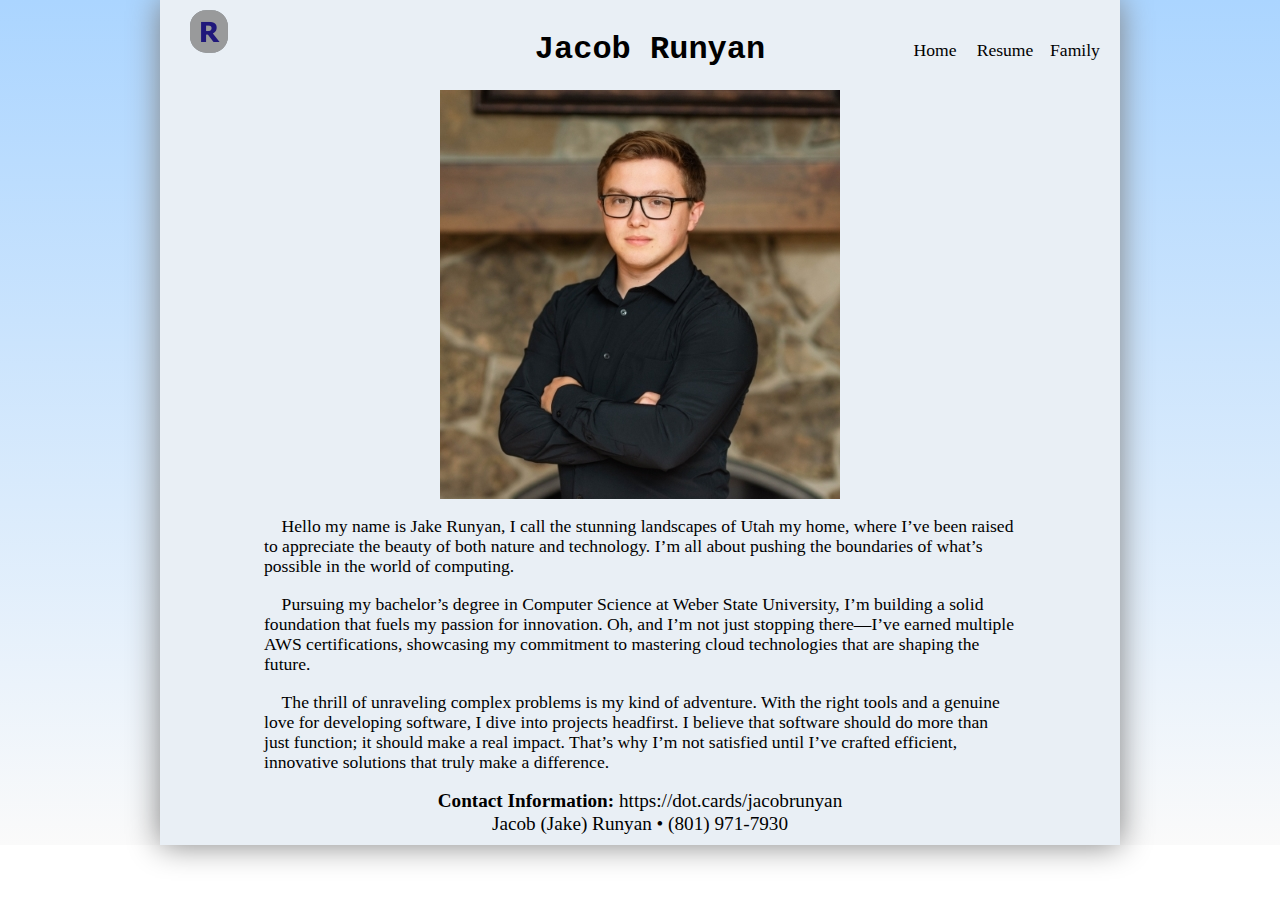
<file: index.html>
<!DOCTYPE html>
<html lang="en">
    <head>
        <!-- 
            RunPy Website
            Author: Jacob Runyan
            
        -->
        <meta charset="utf-8" />
        <title>Jacob Runyan</title>
        <link href="styles/layout.css" rel="stylesheet" />
        <link href="styles/homeStyles.css" rel="stylesheet" />
    </head>

    <body>
        <header>
            <div class="row">
                <div class="column" id="img"><img src="images/R.png" alt="logo" usemap="#header" /></div>
                <div class="column" id="spacer"><p></p></div>
                <div class="column" id="name"><h1>Jacob Runyan</h1></div>
                
                <div class="column" id="nav"><a href="family.html">Family</a></div>
                <div class="column" id="nav"><a href="resume.html">Resume</a></div>
                <div class="column" id="nav"><a href="index.html">Home</a></div>
            </div>
        </header>
        <map name="header">
            <area shape="rect" coords="0, 0, 38, 43" href="index.html" alt="Home page" />
        </map>

        <div class="main">
            <img src="images/Bio.jpg" alt="Bio Picture" />
            <article>
                <p>&emsp;Hello my name is Jake Runyan, I call the stunning landscapes of Utah my home, where I’ve been raised to appreciate the beauty of both nature 
                    and technology. I’m all about pushing the boundaries of what’s possible in the world of computing.</p>
                <p>&emsp;Pursuing my bachelor’s degree in Computer Science at Weber State University, I’m building a solid foundation that 
                    fuels my passion for innovation. Oh, and I’m not just stopping there—I’ve earned multiple AWS certifications, 
                    showcasing my commitment to mastering cloud technologies that are shaping the future.</p>
                <p>&emsp;The thrill of unraveling complex problems is my kind of adventure. With the right tools and a genuine love for 
                    developing software, I dive into projects headfirst. I believe that software should do more than just function; 
                    it should make a real impact. That’s why I’m not satisfied until I’ve crafted efficient, innovative solutions 
                    that truly make a difference.</p>
            </article>
        </div>

        <footer>
            <strong>Contact Information:</strong> <a href="https://dot.cards/jacobrunyan">https://dot.cards/jacobrunyan</a><br>
                Jacob (Jake) Runyan &bull; (801) 971-7930
        </footer>
    </body>
</html>
</file>
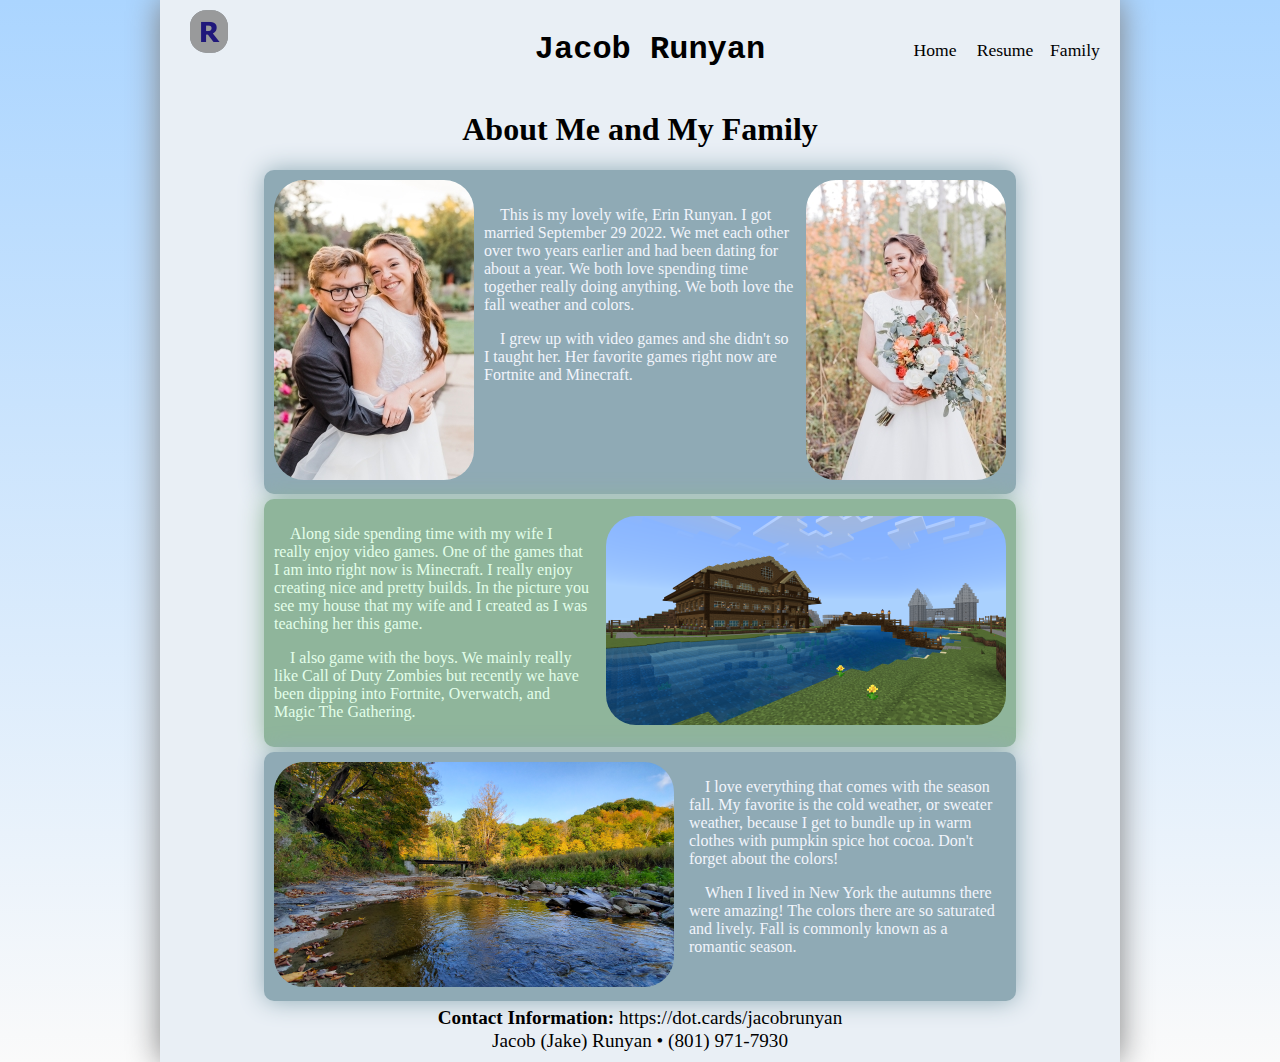
<file: family.html>
<!DOCTYPE html>
<html lang="en">
    <head>
        <!-- 
            RunPy Website
            Author: Jacob Runyan
            
        -->
        <meta charset="utf-8" />
        <title>Jacob Runyan</title>
        <link href="styles/layout.css" rel="stylesheet" />
        <link href="styles/famStyles.css" rel="stylesheet" />
    </head>

    <body>
        <header>
            <div class="row">
                <div class="column" id="img"><img src="images/R.png" alt="logo" usemap="#header" /></div>
                <div class="column" id="spacer"><p></p></div>
                <div class="column" id="name"><h1>Jacob Runyan</h1></div>
                
                <div class="column" id="nav"><a href="family.html">Family</a></div>
                <div class="column" id="nav"><a href="resume.html">Resume</a></div>
                <div class="column" id="nav"><a href="index.html">Home</a></div>
            </div>
        </header>
        <map name="header">
            <area shape="rect" coords="0, 0, 38, 43" href="index.html" alt="Home page" />
        </map>

        <div class="main">
            <h1>About Me and My Family</h1>
            <figure class="centerP">
                <div id="img">
                    <img src="images/ErinPic.jpg" />
                </div>
                
                <div id="p">
                    <p>&emsp;This is my lovely wife, Erin Runyan. I got married September 29 2022. 
                        We met each other over two years earlier and had been dating for about a year. 
                        We both love spending time together really doing anything. We both love the fall 
                        weather and colors.</p>
                    
                    <p>&emsp;I grew up with video games and she didn't so I taught her. Her favorite games right 
                        now are Fortnite and Minecraft.</p>
                </div>

                <div id="img">
                    <img src="images/ErinPic2.jpg" />
                </div>
            </figure>

            <figure class="leftP">
                <div id="p">
                    <p>&emsp;Along side spending time with my wife I really enjoy video games. 
                        One of the games that I am into right now is Minecraft. I really enjoy 
                        creating nice and pretty builds. In the picture you see my house that 
                        my wife and I created as I was teaching her this game.</p>
                    <p>&emsp;I also game with the boys. We mainly really like Call of Duty Zombies 
                        but recently we have been dipping into Fortnite, Overwatch, and Magic The 
                        Gathering.</p>
                </div>

                <div id="img">
                    <img src="images/MinecraftWorld.png" />
                </div>
            </figure>

            <figure class="rightP">
                <div id="img">
                    <img src="images/FallPic.png" />
                </div>
                
                <div id="p">
                    <p>&emsp;I love everything that comes with the season fall. My favorite is the cold weather, 
                        or sweater weather, because I get to bundle up in warm clothes with pumpkin spice hot cocoa. 
                        Don't forget about the colors!</p>
                    <p>&emsp;When I lived in New York the autumns there were amazing! 
                        The colors there are so saturated and lively. Fall is commonly known as a romantic season.</p>
                </div>
            </figure>
        </div>

        <footer>
            <strong>Contact Information:</strong> <a href="https://dot.cards/jacobrunyan">https://dot.cards/jacobrunyan</a><br>
                Jacob (Jake) Runyan &bull; (801) 971-7930
        </footer>
    </body>
</html>
</file>
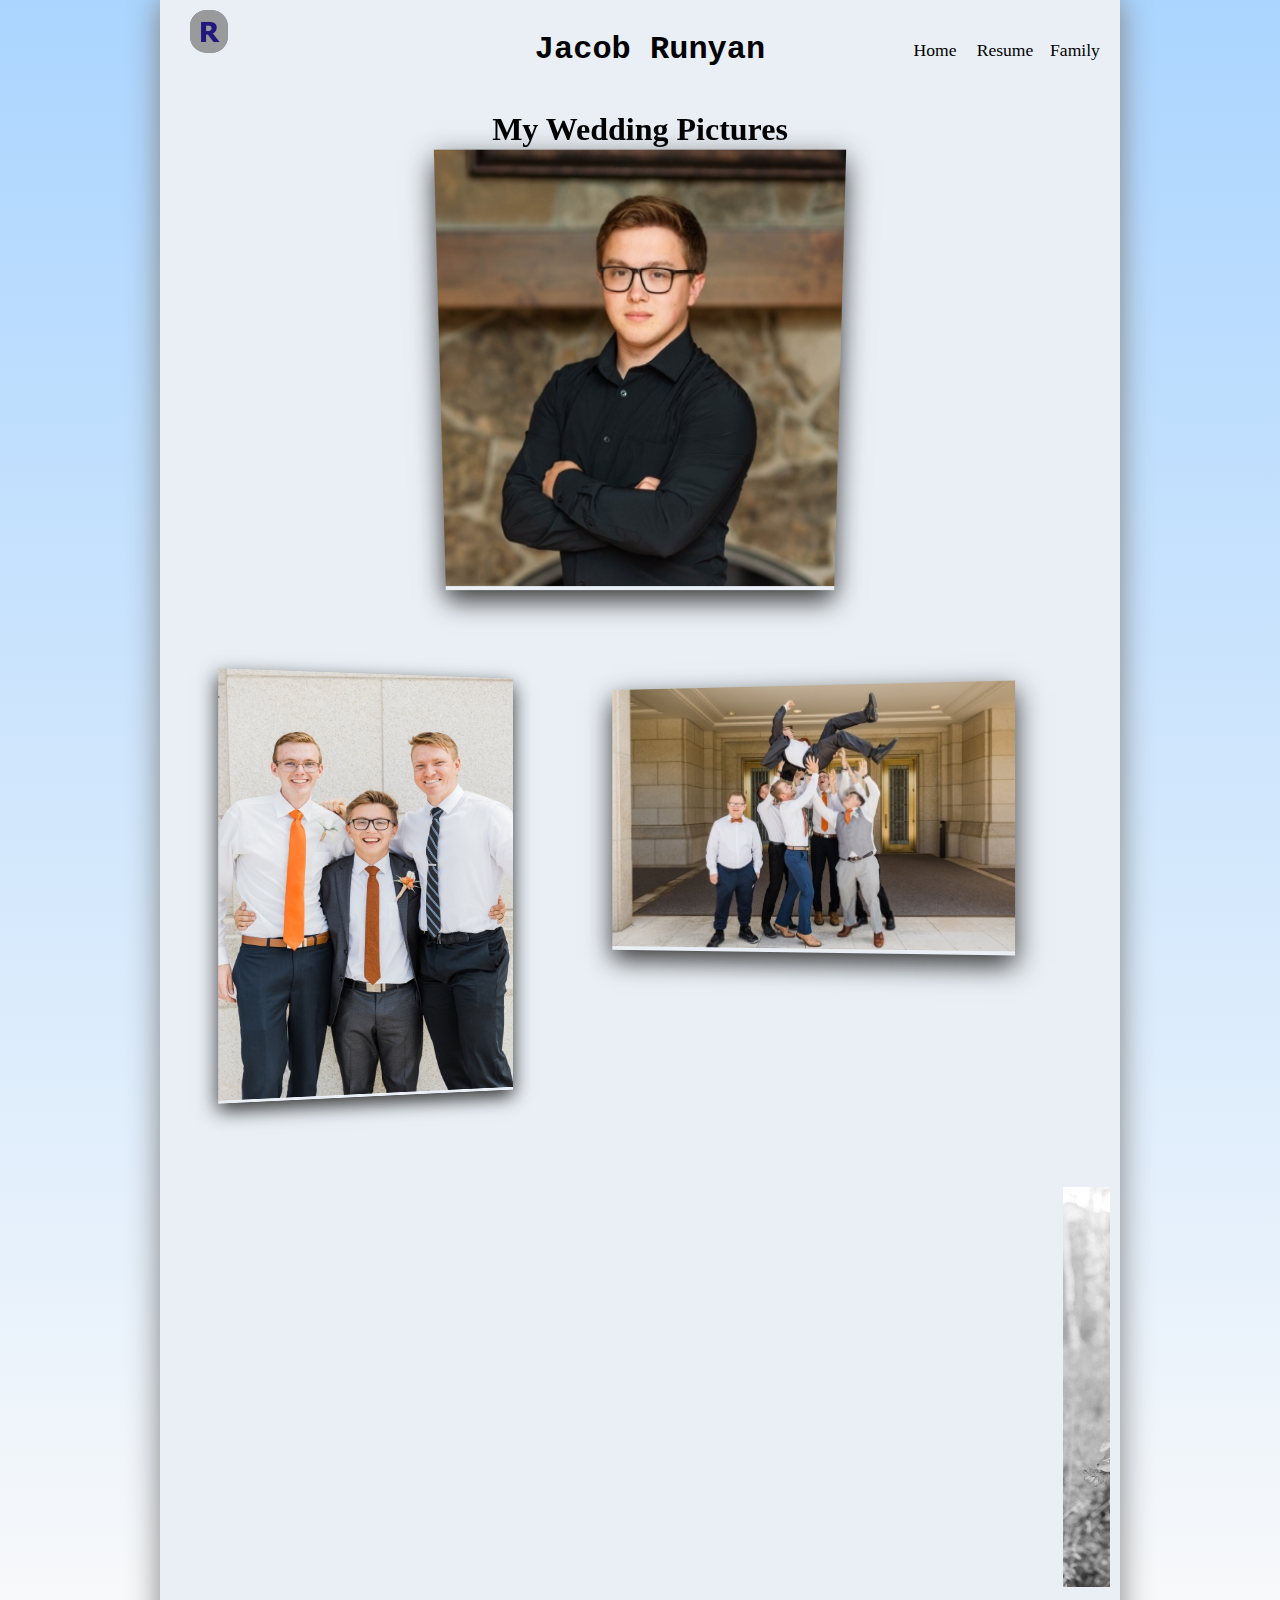
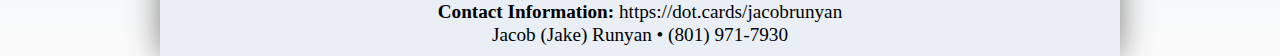
<file: pictures.html>
<!DOCTYPE html>
<html lang="en">
    <head>
        <!-- 
            RunPy Website
            Author: Jacob Runyan
            
        -->
        <meta charset="utf-8" />
        <title>Jacob Runyan</title>
        <link href="styles/layout.css" rel="stylesheet" />
        <link href="styles/proStyles.css" rel="stylesheet" />
    </head>

    <body>
        <header>
            <div class="row">
                <div class="column" id="img"><img src="images/R.png" alt="logo" usemap="#header" /></div>
                <div class="column" id="spacer"><p></p></div>
                <div class="column" id="name"><h1>Jacob Runyan</h1></div>
                
                <div class="column" id="nav"><a href="family.html">Family</a></div>
                <div class="column" id="nav"><a href="resume.html">Resume</a></div>
                <div class="column" id="nav"><a href="index.html">Home</a></div>
            </div>
        </header>
        <map name="header">
            <area shape="rect" coords="0, 0, 38, 43" href="index.html" alt="Home page" />
        </map>

        <div class="main">
            <h1>My Wedding Pictures</h1>
            <figure id="fig1">
                <img src="images/Bio.jpg" />
            </figure>

            <figure id="fig2">
                <img src="images/TwinTowers.jpg" />
            </figure>

            <figure id="fig3">
                <img src="images/Boys.jpg" />
            </figure>
            
            <marquee direction="left">
                <img src="images/ErinPic3.jpg" />
                <img src="images/Cake.jpg" />
                <img src="images/ErinPic4.jpg" />
                <img src="images/Adam.jpg" />
                <img src="images/ErinPic5.jpg" />
                <img src="images/ErinPic6.jpg" />
            </marquee>
        </div>

        <footer>
            <strong>Contact Information:</strong> <a href="https://dot.cards/jacobrunyan">https://dot.cards/jacobrunyan</a><br>
                Jacob (Jake) Runyan &bull; (801) 971-7930
        </footer>
    </body>
</html>
</file>
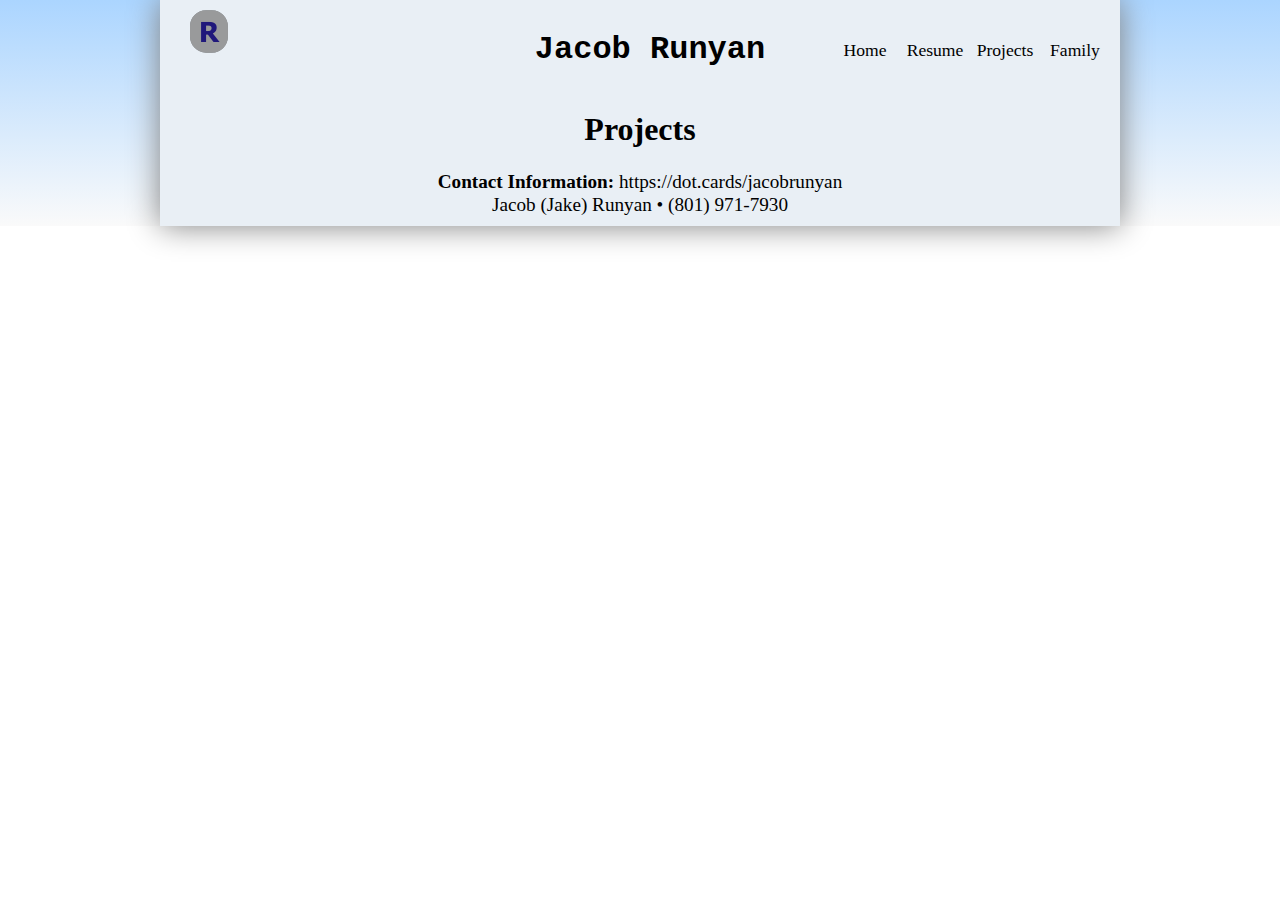
<file: projects.html>
<!DOCTYPE html>
<html lang="en">
    <head>
        <!-- 
            RunPy Website
            Author: Jacob Runyan
            
        -->
        <meta charset="utf-8" />
        <title>Jacob Runyan</title>
        <link href="styles/layout.css" rel="stylesheet" />
        <link href="styles/proStyles.css" rel="stylesheet" />
    </head>

    <body>
        <header>
            <div class="row">
                <div class="column" id="img"><img src="images/R.png" alt="logo" usemap="#header" /></div>
                <div class="column" id="spacer"><p></p></div>
                <div class="column" id="name"><h1>Jacob Runyan</h1></div>
                
                <div class="column" id="nav"><a href="family.html">Family</a></div>
                <div class="column" id="nav"><a href="projects.html">Projects</a></div>
                <div class="column" id="nav"><a href="resume.html">Resume</a></div>
                <div class="column" id="nav"><a href="index.html">Home</a></div>
            </div>
        </header>
        <map name="header">
            <area shape="rect" coords="0, 0, 38, 43" href="index.html" alt="Home page" />
        </map>

        <div class="main">
            <h1>Projects</h1>
        </div>

        <footer>
            <strong>Contact Information:</strong> <a href="https://dot.cards/jacobrunyan">https://dot.cards/jacobrunyan</a><br>
                Jacob (Jake) Runyan &bull; (801) 971-7930
        </footer>
    </body>
</html>
</file>
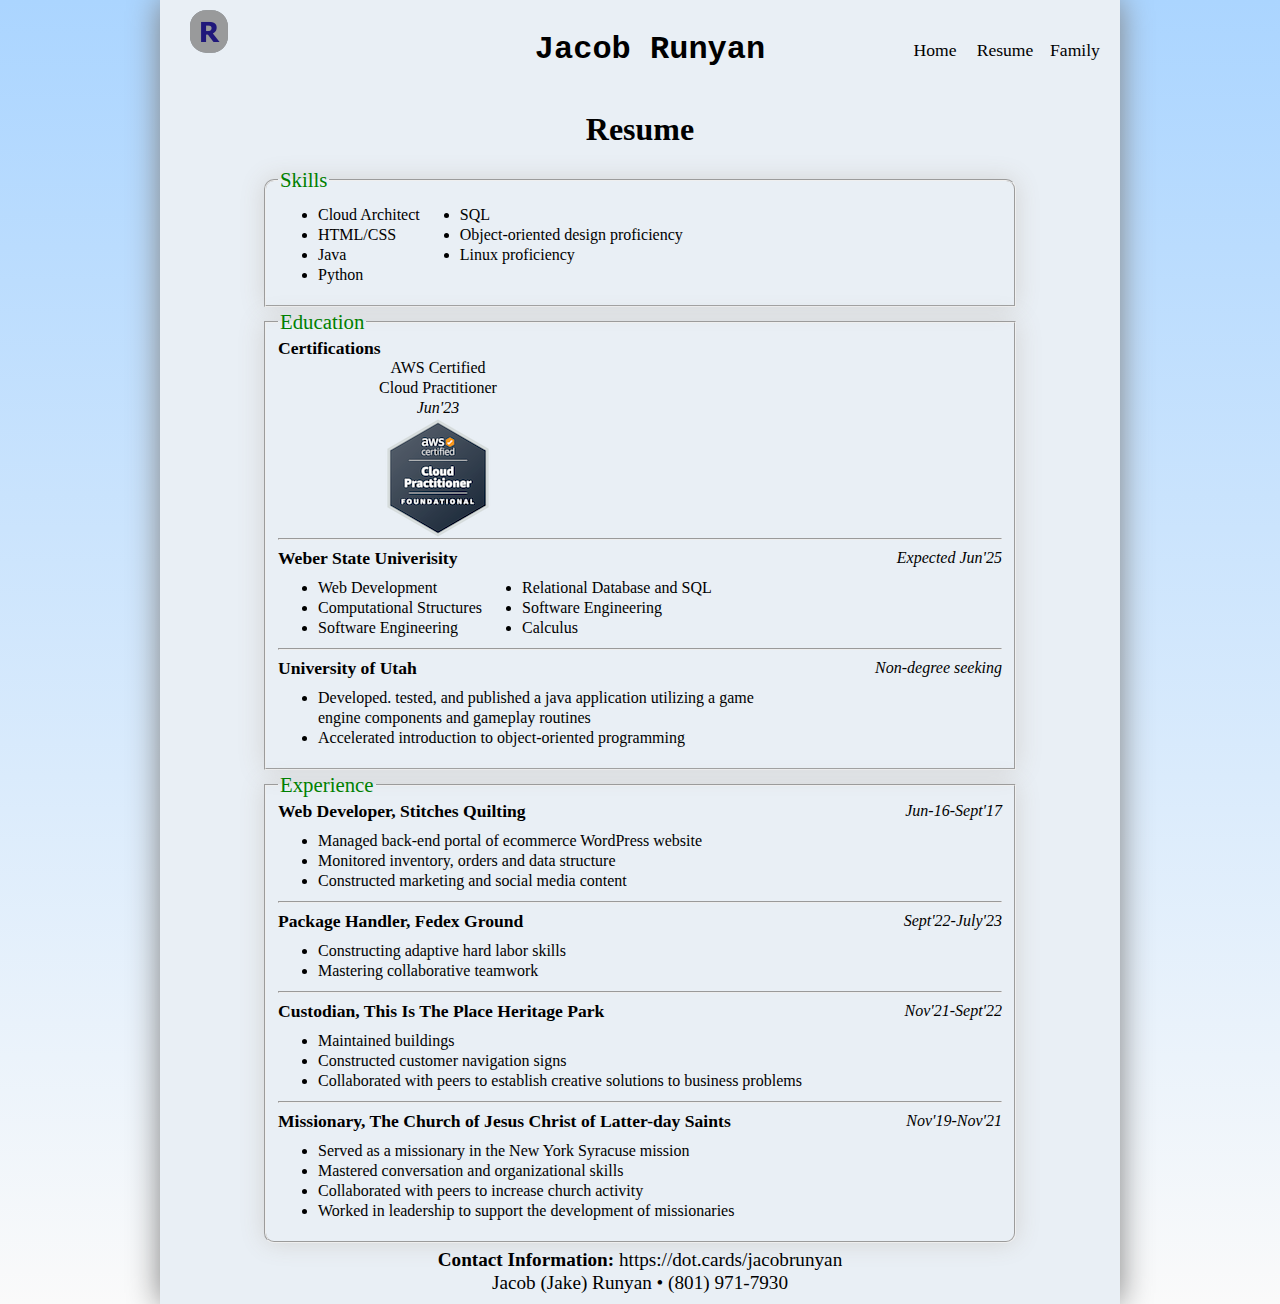
<file: resume.html>
<!DOCTYPE html>
<html lang="en">
    <head>
        <!-- 
            RunPy Website
            Author: Jacob Runyan
            
        -->
        <meta charset="utf-8" />
        <title>Jacob Runyan</title>
        <link href="styles/layout.css" rel="stylesheet" />
        <link href="styles/resumeStyles.css" rel="stylesheet" />
    </head>

    <body>
        <header>
            <div class="row">
                <div class="column" id="img"><img src="images/R.png" alt="logo" usemap="#header" /></div>
                <div class="column" id="spacer"><p></p></div>
                <div class="column" id="name"><h1>Jacob Runyan</h1></div>
                
                <div class="column" id="nav"><a href="family.html">Family</a></div>
                <div class="column" id="nav"><a href="resume.html">Resume</a></div>
                <div class="column" id="nav"><a href="index.html">Home</a></div>
            </div>
        </header>
        <map name="header">
            <area shape="rect" coords="0, 0, 38, 43" href="index.html" alt="Home page" />
        </map>
        
        <div class="resume">
            <h1>Resume</h1>
            <fieldset class="skills">
                <legend>Skills</legend>
                <ul>
                    <li>Cloud Architect</li>
                    <li>HTML/CSS</li>
                    <li>Java</li>
                    <li>Python</li>
                </ul>
                <ul>
                    <li>SQL</li>
                    <li>Object-oriented design proficiency</li>
                    <li>Linux proficiency</li>
                </ul>
            </fieldset>

            <fieldset class="education">
                <legend>Education</legend>
                <dl>
                    <dt>Certifications</dt>
                    <div class="column" id="enter">
                        <p>AWS Certified<br>Cloud Practitioner<br><em>Jun'23</em></p>
                        <img src="images/CloudPractitioner.png" alt="Cloud Practitioner" id="enter" />
                    </div>
                    <hr>

                    <dt>Weber State Univerisity</dt>
                    <dd>Expected Jun'25</dd>
                    <ul id="enter">
                        <li>Web Development</li>
                        <li>Computational Structures</li>
                        <li>Software Engineering</li>
                    </ul>
                    <ul>
                        <li>Relational Database and SQL</li>
                        <li>Software Engineering</li>
                        <li>Calculus</li>
                    </ul>
                    <hr>

                    <dt>University of Utah</dt>
                    <dd>Non-degree seeking</dd>
                    <ul id="enter">
                        <li>Developed. tested, and published a java application utilizing a game<br>
                            engine components and gameplay routines</li>
                        <li>Accelerated introduction to object-oriented programming</li>
                    </ul>
                </dl>
            </fieldset>
            
            <fieldset class="experience">
                <legend>Experience</legend>
                <dl>
                    <dt>Web Developer, Stitches Quilting</dt>
                    <dd>Jun-16-Sept'17</dd>
                    <ul id="enter">
                        <li>Managed back-end portal of ecommerce WordPress website</li>
                        <li>Monitored inventory, orders and data structure</li>
                        <li>Constructed marketing and social media content</li>
                    </ul>
                    <hr>

                    <dt>Package Handler, Fedex Ground</dt>
                    <dd>Sept'22-July'23</dd>
                    <ul id="enter">
                        <li>Constructing adaptive hard labor skills</li>
                        <li>Mastering collaborative teamwork</li>
                            
                    </ul>
                    <hr>

                    <dt>Custodian, This Is The Place Heritage Park</dt>
                    <dd>Nov'21-Sept'22</dd>
                    <ul id="enter">
                        <li>Maintained buildings</li>
                        <li>Constructed customer navigation signs</li>
                        <li>Collaborated with peers to establish creative solutions to business problems</li>
                    </ul>
                    <hr>

                    <dt>Missionary, The Church of Jesus Christ of Latter-day Saints</dt>
                    <dd>Nov'19-Nov'21</dd>
                    <ul id="enter">
                        <li>Served as a missionary in the New York Syracuse mission</li>
                        <li>Mastered conversation and organizational skills</li>
                        <li>Collaborated with peers to increase church activity</li>
                        <li>Worked in leadership to support the development of missionaries</li>
                    </ul>
                </dl>
            </fieldset>
        </div>

        <footer>
            <strong>Contact Information:</strong> <a href="https://dot.cards/jacobrunyan">https://dot.cards/jacobrunyan</a><br>
                Jacob (Jake) Runyan &bull; (801) 971-7930
        </footer>
    </body>
</html>
</file>
<file: styles/layout.css>
@charset "utf-8";


    /* Layout Styles */
html {
    background: linear-gradient(#abd5ff, #fafafa) no-repeat;
}

body {
    margin: 0 auto;
    width: 100%;
    max-width: 940px;
    min-width: 640px;
    background-color: #e9eff5;
    box-shadow: gray 0px 0px 30px;
    padding: 10px;
    font-family: 'Times New Roman', Times, serif;
}

footer {
    clear: both;
    text-align: center;
    font-size: 1.2em;
    margin-top: 5px;
    line-height: 23px;
}

    /* Link Styles */
a {
    text-decoration: none;
    color: black;
}

a:hover {
    color: coral;
}

    /* Header Styles */
header, h1 {
    text-align: center;
}

header div.column {
    float: left;
}

header div.column#img {
    display: flex;
    width: 40px;
    margin-left: 20px;
}

header div.column#spacer {
    width: 240px;
}

header div.column#name {
    width: 360px;
    font-family:'Courier New', Courier, monospace
}

header div.column#nav {
    float: right;
    width: 70px;
    margin-top: 30px;
    font-size: 1.1em;
}

header div.row:after {
    content: "";
    display: table;
    clear: both;
}
</file>
<file: styles/homeStyles.css>
div.main > img {
    margin: 0 auto;
    display: block;
}

article {
    margin: 0px 10%;
    line-height: 20px;
    font-size: 1.1em;
}
</file>
<file: styles/famStyles.css>
/* Figure Styles */
figure {
    margin: 5px 10%;
    clear:both;
    padding: 10px;
    border-radius: 10px;
}

figure {
    display: flex;
}

figure:after {
    content: "";
    display: table;
    clear: both;
}

figure:nth-of-type(odd) {
    background-color: #8faab5;
    box-shadow: #8faab5 0px 0px 25px;
}

figure:nth-of-type(even) {
    background-color: #8fb59b;
    box-shadow: #8fb59b 0px 0px 25px;
}

figure.leftP div#p {
    color: #e3ffea;
    margin-right: 15px;
}

figure.rightP div#p {
    color: #f2f5fc;
    margin-left: 15px;
}

figure.centerP div#p {
    color: #f2f5fc;
    margin: 10px;
}

figure img {
    border-radius: 30px;
}

div#img {
    margin: auto 0;
}
</file>
<file: styles/proStyles.css>
div.main {
     perspective: 600px;
}

figure {
    width: fit-content;
    margin: auto;
}

figure#fig1 {
    transform: rotateX(-5deg);
    box-shadow: rgb(51, 51, 51) 0px 10px 25px;
}

figure#fig2 {
    float: left;
    transform: scale(.7, .7) rotateY(5deg);
    box-shadow: rgb(51, 51, 51) 0px 10px 25px;
}

figure#fig3 {
    float: right;
    transform: rotateY(-5deg) translateY(100px) translateX(-100px);
    box-shadow: rgb(51, 51, 51) 0px 10px 25px;
}
</file>
<file: styles/resumeStyles.css>
/* Fieldset Styles */
fieldset {
    margin: 5px 10%;
    line-height: 20px;
    box-shadow: lightgray 0px 0px 25px;
}

fieldset legend {
    font-size: 1.3em;
    color: green;
}

hr {
    clear: both;
}

#enter {
    clear: both;
}

/* Fieldset Border Styles */
fieldset:first-of-type {
    border-top-left-radius: 10px;
    border-top-right-radius: 10px;
}

fieldset:last-of-type {
    border-bottom-left-radius: 10px;
    border-bottom-right-radius: 10px;
}

/* List Styles */
ul {
    float: left;
    margin: 10px 0px;
}

dt {
    font-size: 1.1em;
    font-weight: bold;
    float: left;
}

dd {
    float: right;
    font-weight: normal;
    font-style: italic;
    font-size: 1.0em;
}

dl {
    margin: 0;
}

/* Certification Styles */
div.resume div.column {
    float: left;
    /* When adding more certs add this.
    width: 50%;*/
    margin-left: 100px; /* When added amother cert delete this*/
    text-align: center;
}

div.resume div.column img {
    display: block;
    margin: 0 auto;
}

div.resume p {
    margin: 0px;
}
</file>
